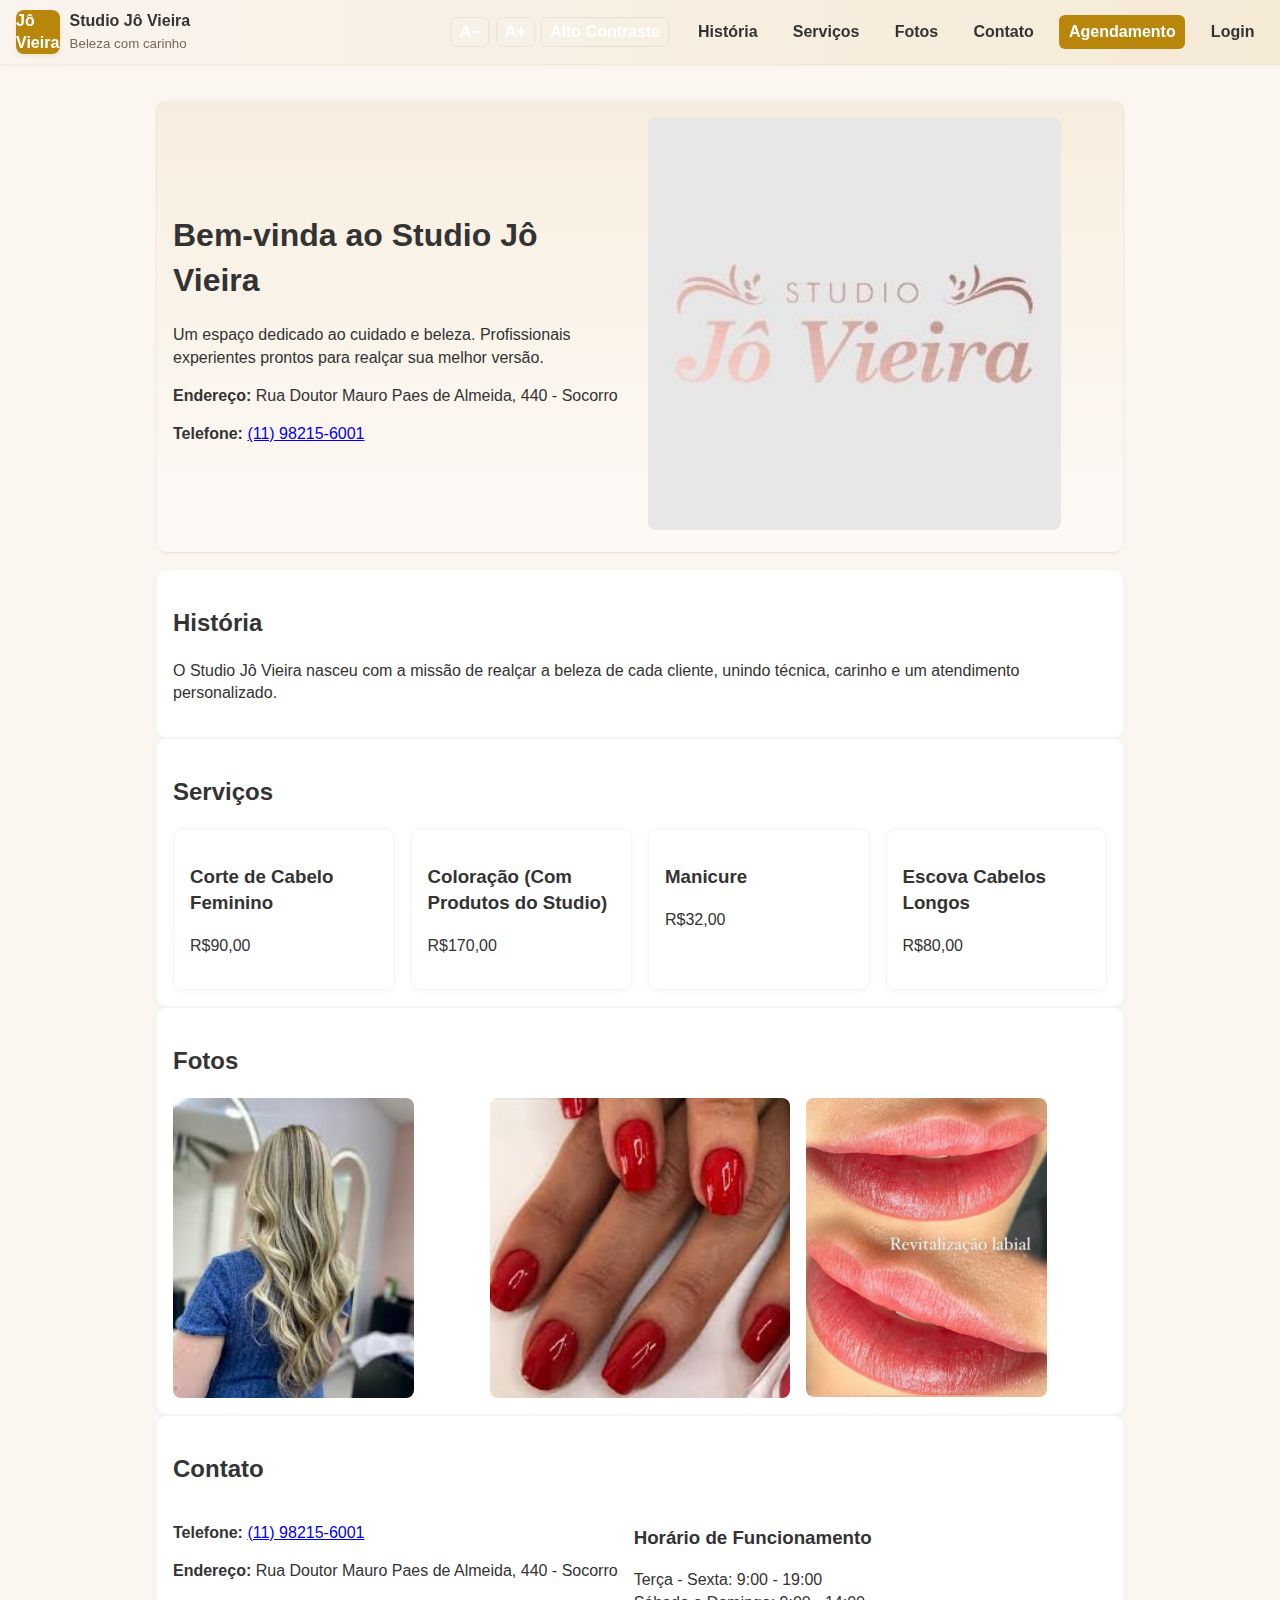
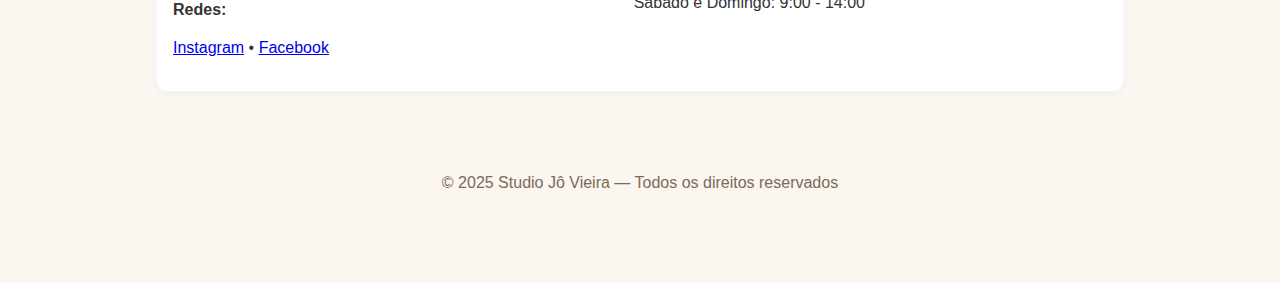
<file: index.html>
<!DOCTYPE html>
<html lang="pt-BR">
<head>
  <meta charset="utf-8"/>
  <meta name="viewport" content="width=device-width,initial-scale=1"/>
  <title>Studio Jô Vieira</title>
  <link rel="stylesheet" href="style.css"/>
</head>
<body class="font-size-2">
  <header class="header" role="banner">
    <div class="logo">
      <div class="mark" aria-hidden="true">Jô Vieira</div>
      <div>
        <div style="font-weight:700">Studio Jô Vieira</div>
        <small style="color:#7a6a58">Beleza com carinho</small>
      </div>
    </div>

    <div style="display:flex; align-items:center; gap:0.6rem;">
      <div class="accessibility-tools" role="toolbar" aria-label="Ferramentas de acessibilidade">
        <button id="a11y-decrease" class="tool-btn" aria-label="Diminuir fonte">A−</button>
        <button id="a11y-increase" class="tool-btn" aria-label="Aumentar fonte">A+</button>
        <button id="a11y-contrast" class="tool-btn" aria-pressed="false" aria-label="Alternar alto contraste">Alto Contraste</button>
      </div>
      <nav role="navigation" aria-label="Menu principal">
        <a href="#historia">História</a>
        <a href="#servicos">Serviços</a>
        <a href="#fotos">Fotos</a>
        <a href="#contato">Contato</a>
        <a href="agendar.html" class="cta">Agendamento</a>
        <a href="login.php">Login</a>
      </nav>
    </div>
  </header>

  <div id="a11y-live" class="sr-only" aria-live="polite" aria-atomic="true"></div>

  <main class="container" role="main">
    <section class="hero card" id="inicio" aria-labelledby="titulo-hero">
      <div style="flex:1" class="text">
        <h1 id="titulo-hero">Bem-vinda ao Studio Jô Vieira</h1>
        <p>Um espaço dedicado ao cuidado e beleza. Profissionais experientes prontos para realçar sua melhor versão.</p>
        <p style="margin-top:0.8rem"><strong>Endereço:</strong> Rua Doutor Mauro Paes de Almeida, 440 - Socorro</p>
        <p><strong>Telefone:</strong> <a href="tel:+5511982156001">(11) 98215-6001</a></p>
      </div>
      <div style="flex:1">
        <img src="Logo.jpg" alt="Logo" style="width:90%;border-radius:8px;"/>
      </div>
    </section>

    <section id="historia" class="card" style="margin-top:1rem;" aria-labelledby="h-historia">
      <h2 id="h-historia">História</h2>
      <p>O Studio Jô Vieira nasceu com a missão de realçar a beleza de cada cliente, unindo técnica, carinho e um atendimento personalizado.</p>
    </section>

    <section id="servicos" class="card" aria-labelledby="h-servicos">
      <h2 id="h-servicos">Serviços</h2>
      <div class="services-grid" role="list">
        <article class="card" role="listitem" aria-labelledby="s-corte">
          <h3 id="s-corte">Corte de Cabelo Feminino</h3>
          <p>R$90,00</p>
        </article>
        <article class="card" role="listitem" aria-labelledby="s-color">
          <h3 id="s-color">Coloração (Com Produtos do Studio)</h3>
          <p>R$170,00</p>
        </article>
        <article class="card" role="listitem" aria-labelledby="s-mani">
          <h3 id="s-mani">Manicure</h3>
          <p>R$32,00</p>
        </article>
        <article class="card" role="listitem" aria-labelledby="s-escova">
          <h3 id="s-escova">Escova Cabelos Longos</h3>
          <p>R$80,00</p>
        </article>
      </div>
    </section>

    <section id="fotos" class="card" aria-labelledby="h-fotos">
      <h2 id="h-fotos">Fotos</h2>
      <div class="photos" role="list">
        <img src="Cabelos.jpeg" alt="Foto de atendimento de cabelo" role="listitem" style="width:80%;border-radius:8px;"/>
        <img src="Unhas.jpeg" alt="Foto de manicure" role="listitem" style="width:100%;border-radius:8px;"/>
        <img src="Revitalização labial.jpg" alt="Foto de revitalização labial" role="listitem" style="width:80%;border-radius:8px;"/>
      </div>
    </section>

    <section id="contato" class="card" aria-labelledby="h-contato">
      <h2 id="h-contato">Contato</h2>
      <div class="contact">
        <div class="info" aria-label="Informações de contato">
          <p><strong>Telefone:</strong> <a href="tel:+5511982156001">(11) 98215-6001</a></p>
          <p><strong>Endereço:</strong> Rua Doutor Mauro Paes de Almeida, 440 - Socorro</p>
          <p><strong>Redes:</strong></p>
          <p><a href="#" target="_blank">Instagram</a> • <a href="#" target="_blank">Facebook</a></p>
        </div>
        <div class="info" aria-label="Horário de funcionamento">
          <h3>Horário de Funcionamento</h3>
          <p>Terça - Sexta: 9:00 - 19:00<br/>Sábado e Domingo: 9:00 - 14:00</p>
        </div>
      </div>
    </section>

    <footer role="contentinfo">
      <p>© 2025 Studio Jô Vieira — Todos os direitos reservados</p>
    </footer>
  </main>

  <script src="script.js" defer></script>
</body>
</html>
</file>
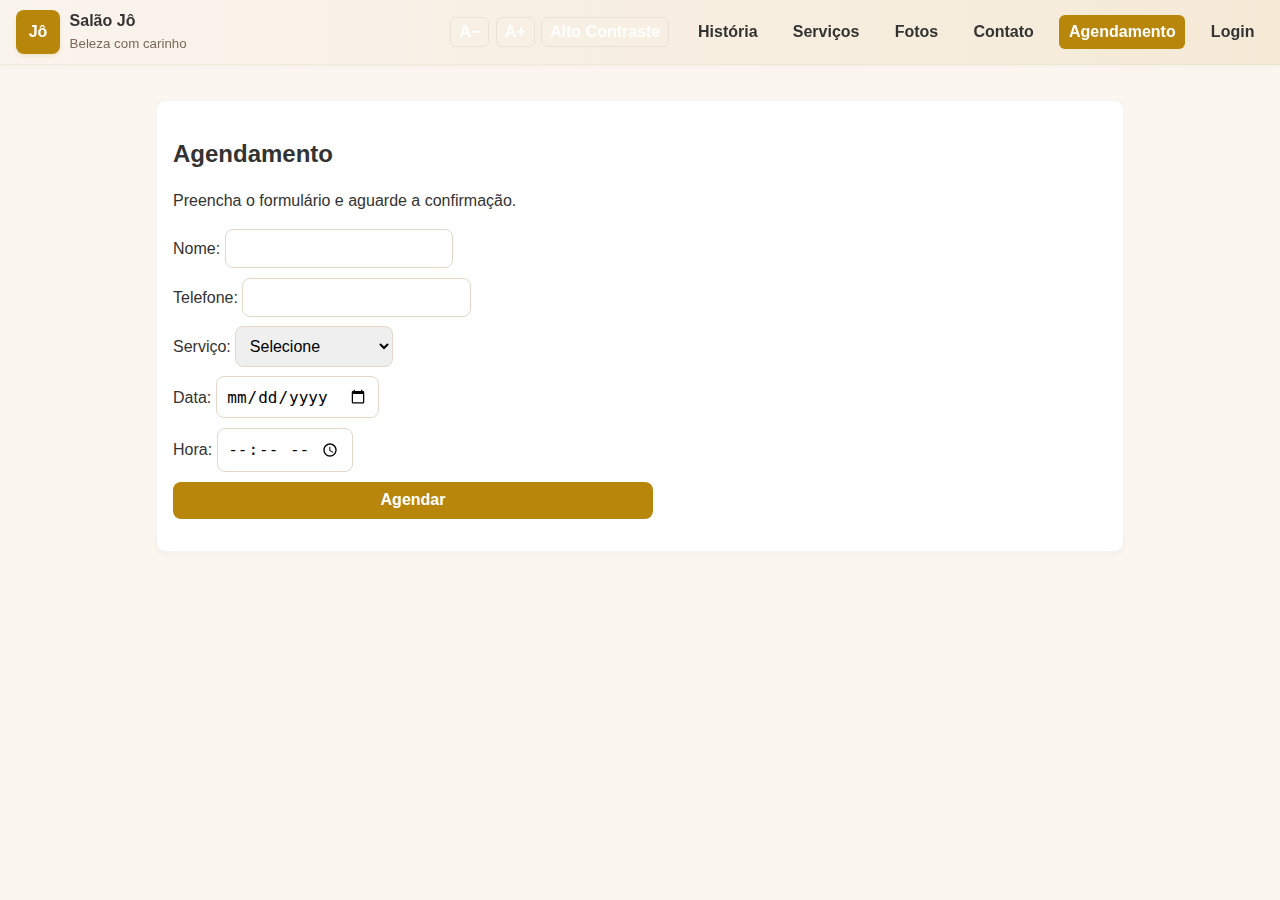
<file: agendar.html>
<!DOCTYPE html>
<html lang="pt-BR">
<head>
  <meta charset="utf-8"/>
  <meta name="viewport" content="width=device-width,initial-scale=1"/>
  <title>Agendamento - Salão Jô</title>
  <link rel="stylesheet" href="style.css"/>
</head>
<body class="font-size-2">
  <header class="header" role="banner">
    <div class="logo">
      <div class="mark" aria-hidden="true">Jô</div>
      <div>
        <div style="font-weight:700">Salão Jô</div>
        <small style="color:#7a6a58">Beleza com carinho</small>
      </div>
    </div>

    <div style="display:flex; align-items:center; gap:0.6rem;">
      <div class="accessibility-tools" role="toolbar" aria-label="Ferramentas de acessibilidade">
        <button id="a11y-decrease" class="tool-btn" aria-label="Diminuir fonte">A−</button>
        <button id="a11y-increase" class="tool-btn" aria-label="Aumentar fonte">A+</button>
        <button id="a11y-contrast" class="tool-btn" aria-pressed="false" aria-label="Alternar alto contraste">Alto Contraste</button>
      </div>
      <nav role="navigation" aria-label="Menu principal">
        <a href="index.html#historia">História</a>
        <a href="index.html#servicos">Serviços</a>
        <a href="index.html#fotos">Fotos</a>
        <a href="index.html#contato">Contato</a>
        <a href="agendar.html" class="cta">Agendamento</a>
        <a href="login.php">Login</a>
      </nav>
    </div>
  </header>

  <div id="a11y-live" class="sr-only" aria-live="polite" aria-atomic="true"></div>

  <main class="container" role="main">
    <section class="card" aria-labelledby="h-agendar">
      <h2 id="h-agendar">Agendamento</h2>
      <p>Preencha o formulário e aguarde a confirmação.</p>
      <form id="form-agendamento" aria-label="Formulário de agendamento">
        <label>Nome: <input type="text" name="nome" required aria-required="true" /></label>
        <label>Telefone: <input type="tel" name="telefone" required aria-required="true" /></label>
        <label>Serviço:
          <select name="servico" required aria-required="true">
            <option value="">Selecione</option>
            <option value="Corte de Cabelo">Corte de Cabelo</option>
            <option value="Coloração">Coloração</option>
            <option value="Manicure">Manicure</option>
            <option value="Escova">Escova</option>
          </select>
        </label>
        <label>Data: <input type="date" name="data" required aria-required="true" /></label>
        <label>Hora: <input type="time" name="hora" required aria-required="true" /></label>
        <button type="submit">Agendar</button>
      </form>
      <p id="mensagem-sucesso" class="mensagem" role="status" aria-live="polite"></p>
    </section>
  </main>

  <script src="script.js" defer></script>
</body>
</html>
</file>
<file: style.css>
:root{
  --bg: #fbf6f0;
  --beige: #f5ead6;
  --gold: #b8860b;
  --accent: #d9c29a;
  --text: #333;
  --max-width: 1000px;
  --base-font: 16px;
}

*{box-sizing:border-box}
html { font-size: var(--base-font); }
body{
  margin:0;
  font-family: 'Arial', sans-serif;
  background: var(--bg);
  color: var(--text);
  line-height:1.4;
}

/* Header fixo e acessibilidade toolbar */
.header{
  position:fixed;
  top:0;
  left:0;
  right:0;
  background: linear-gradient(90deg, rgba(250,244,238,1), rgba(245,234,214,1));
  border-bottom:1px solid rgba(184,134,11,0.08);
  padding: 0.6rem 1rem;
  display:flex;
  align-items:center;
  justify-content:space-between;
  z-index:1000;
  box-shadow: 0 2px 6px rgba(0,0,0,0.03);
}

.logo{ display:flex; align-items:center; gap:0.6rem; }
.logo .mark{ width:44px; height:44px; background:var(--gold); color:white; display:flex; align-items:center; justify-content:center; border-radius:8px; font-weight:bold; box-shadow:0 2px 4px rgba(184,134,11,0.15); }

nav{ display:flex; align-items:center; gap:0.4rem; }
nav a{ margin-left:0.6rem; text-decoration:none; color:var(--text); padding:0.35rem 0.6rem; border-radius:6px; font-weight:600; }
nav a.cta{ background:var(--gold); color:white; }
nav a:focus, button:focus, a:focus { outline:3px solid #f5e0a8; outline-offset:2px; }

.accessibility-tools{ display:flex; gap:0.4rem; align-items:center; margin-left:0.8rem; }

.tool-btn{
  background:transparent; border:1px solid rgba(0,0,0,0.06); padding:0.3rem 0.5rem; border-radius:6px; cursor:pointer; font-weight:600;
}
.tool-btn:focus { outline:3px dashed #b8860b; }

.container{ max-width:var(--max-width); margin:100px auto 40px; padding:0 1rem; }

.card{ background:white; padding:1rem; border-radius:10px; border:1px solid rgba(0,0,0,0.04); box-shadow:0 2px 6px rgba(0,0,0,0.03); }

.hero{ display:flex; gap:1rem; align-items:center; padding:1rem; background: linear-gradient(180deg, rgba(245,234,214,0.7), rgba(255,255,255,0.4)); border-radius:12px; }

.services-grid{ display:grid; grid-template-columns:repeat(auto-fit,minmax(200px,1fr)); gap:1rem; margin-top:1rem; }

.photos{ display:grid; grid-template-columns:repeat(auto-fit,minmax(220px,1fr)); gap:1rem; margin-top:1rem; }

.contact{ display:flex; gap:1rem; flex-wrap:wrap; margin-top:1rem; }

/* mensagens e aria-live */
.sr-only{ position:absolute; left:-9999px; width:1px; height:1px; overflow:hidden; }

/* alto contraste */
.high-contrast { background:#000 !important; color:#fff !important; }
.high-contrast a { color:#fff !important; }
.high-contrast .mark { background: #fff !important; color: #000 !important; }

/* foco visível (maior) */
:focus { box-shadow:0 0 0 4px rgba(184,134,11,0.15); }

/* form */
form { display:flex; flex-direction:column; gap:0.6rem; max-width:480px; }
input, select, textarea, button { padding:0.6rem; border-radius:8px; border:1px solid #e3d8c7; font-size:1rem; }
button{ background:var(--gold); color:white; border:none; font-weight:700; cursor:pointer; }

footer{ text-align:center; margin-top:2rem; padding:2rem 0; color:#7a6a58; }

/* small screens */
@media(max-width:700px){
  .hero{ flex-direction:column; align-items:flex-start }
  .container{ margin-top:140px }
}

/* classes que JS usará para zoom de fonte */
.font-size-1 { font-size: 14px; }
.font-size-2 { font-size: 16px; }
.font-size-3 { font-size: 18px; }
.font-size-4 { font-size: 20px; }
</file>
